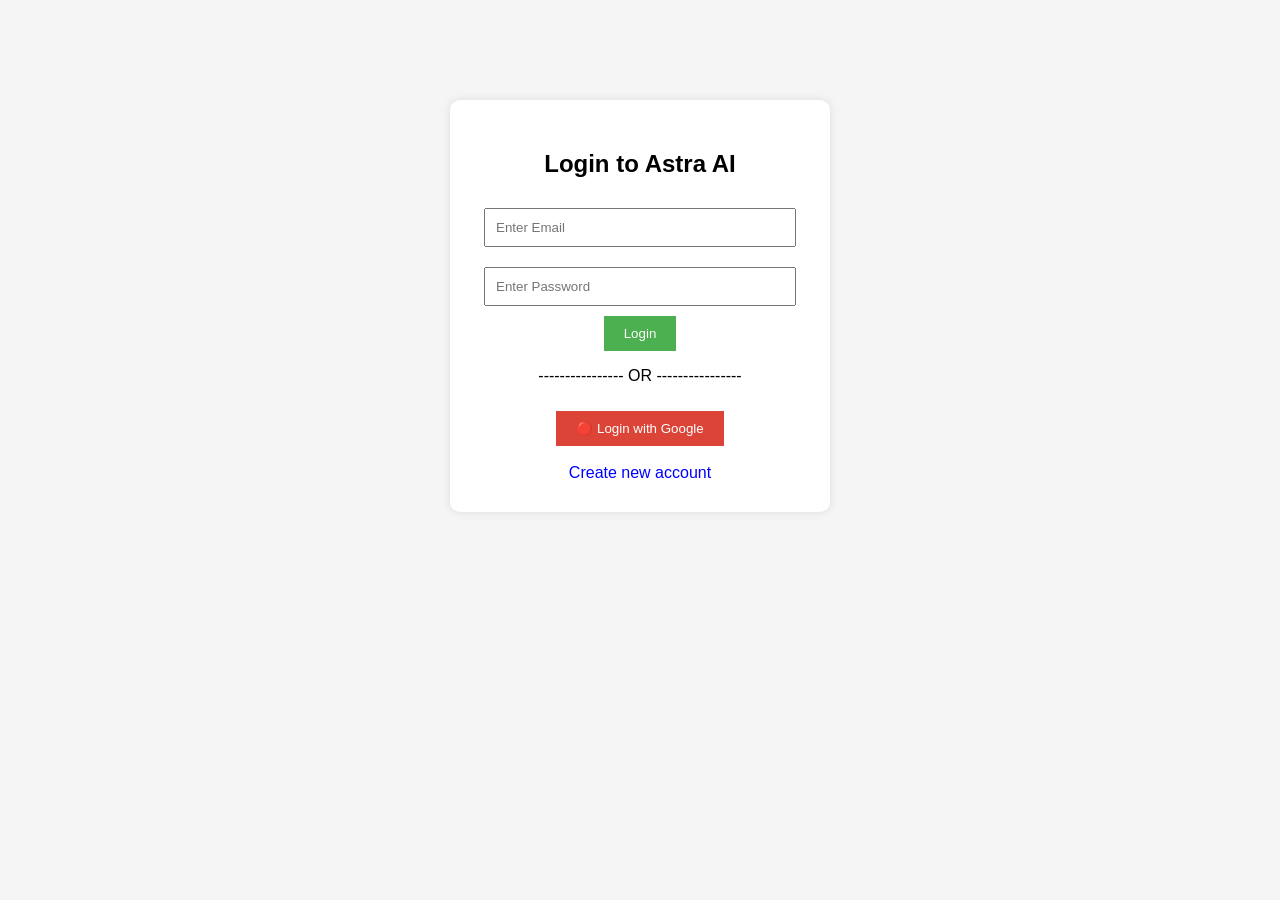
<file: templates/login.html>
<!DOCTYPE html>
<html>
<head>
    <title>Login - Astra AI</title>

    <style>
        body {
            text-align: center;
            margin-top: 100px;
            font-family: Arial;
            background: #f5f5f5;
        }

        .box {
            background: white;
            padding: 30px;
            width: 320px;
            margin: auto;
            border-radius: 10px;
            box-shadow: 0px 0px 10px rgba(0,0,0,0.1);
        }

        input {
            width: 90%;
            padding: 10px;
            margin: 10px 0;
        }

        button {
            padding: 10px 20px;
            border: none;
            cursor: pointer;
        }

        .login-btn {
            background: #4CAF50;
            color: white;
        }

        .google-btn {
            background: #db4437;
            color: white;
            margin-top: 10px;
        }

        a {
            text-decoration: none;
            color: blue;
        }
    </style>
</head>

<body>

<div class="box">

    <h2>Login to Astra AI</h2>

    <!-- 🔹 Email Login -->
    <form method="POST" action="/login">
        <input type="email" name="email" placeholder="Enter Email" required><br>
        <input type="password" name="password" placeholder="Enter Password" required><br>

        <button class="login-btn" type="submit">Login</button>
    </form>

    <!-- 🔥 Divider -->
    <p>---------------- OR ----------------</p>

    <!-- 🔴 Google Login -->
    <a href="/login/google">
        <button class="google-btn">
            🔴 Login with Google
        </button>
    </a>

    <br><br>

    <!-- 🆕 Signup Link -->
    <a href="/signup">Create new account</a>

</div>

</body>
</html>
</file>
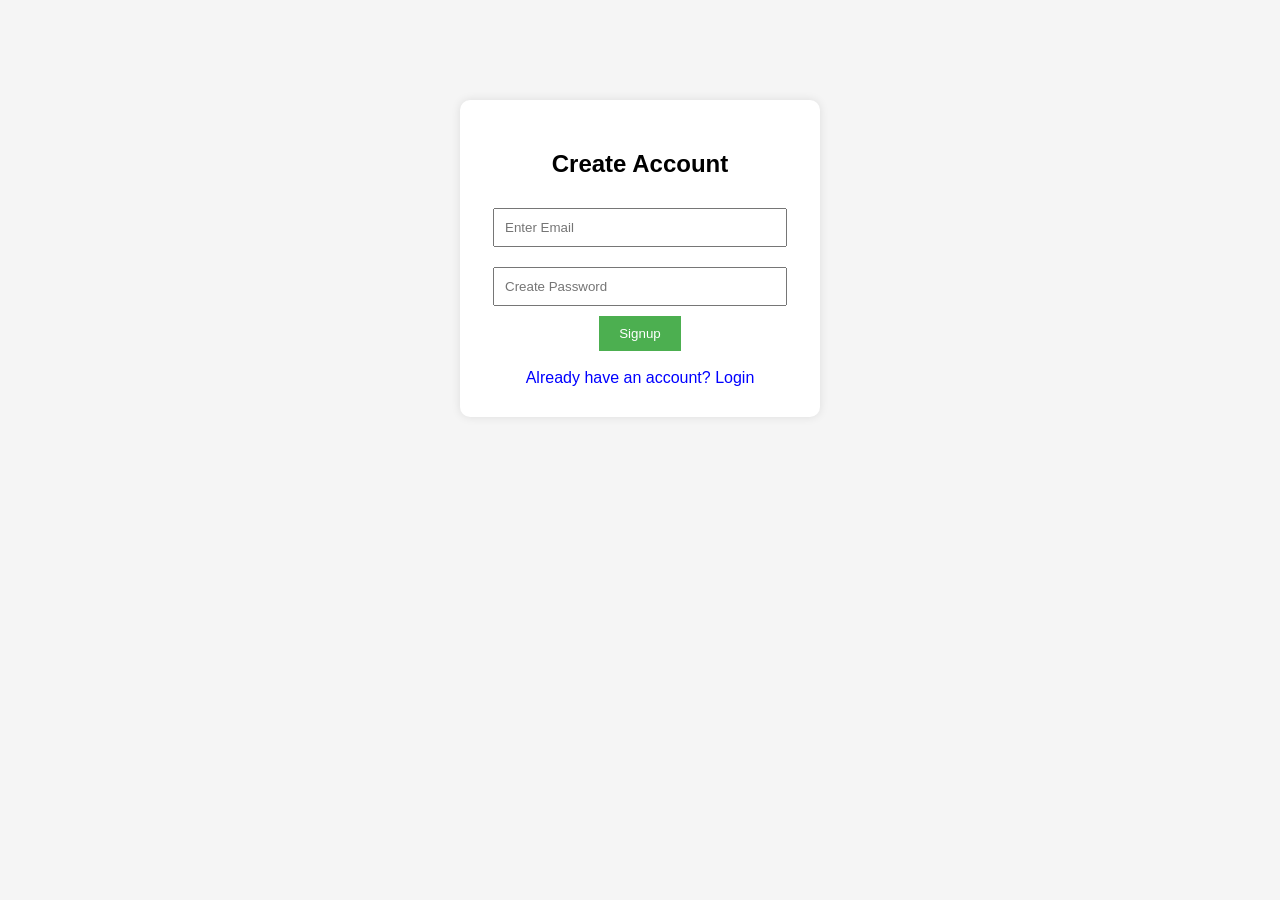
<file: templates/signup.html>
<!DOCTYPE html>
<html>
<head>
    <title>Signup - Astra AI</title>

    <style>
        body {
            text-align: center;
            margin-top: 100px;
            font-family: Arial;
            background: #f5f5f5;
        }

        .box {
            background: white;
            padding: 30px;
            width: 300px;
            margin: auto;
            border-radius: 10px;
            box-shadow: 0px 0px 10px rgba(0,0,0,0.1);
        }

        input {
            width: 90%;
            padding: 10px;
            margin: 10px 0;
        }

        button {
            padding: 10px 20px;
            background: #4CAF50;
            color: white;
            border: none;
            cursor: pointer;
        }

        a {
            text-decoration: none;
            color: blue;
        }
    </style>
</head>

<body>

<div class="box">

    <h2>Create Account</h2>

    <form method="POST">
        <input type="email" name="email" placeholder="Enter Email" required><br>
        <input type="password" name="password" placeholder="Create Password" required><br>

        <button type="submit">Signup</button>
    </form>

    <br>

    <a href="/login">Already have an account? Login</a>

</div>

</body>
</html>
</file>
